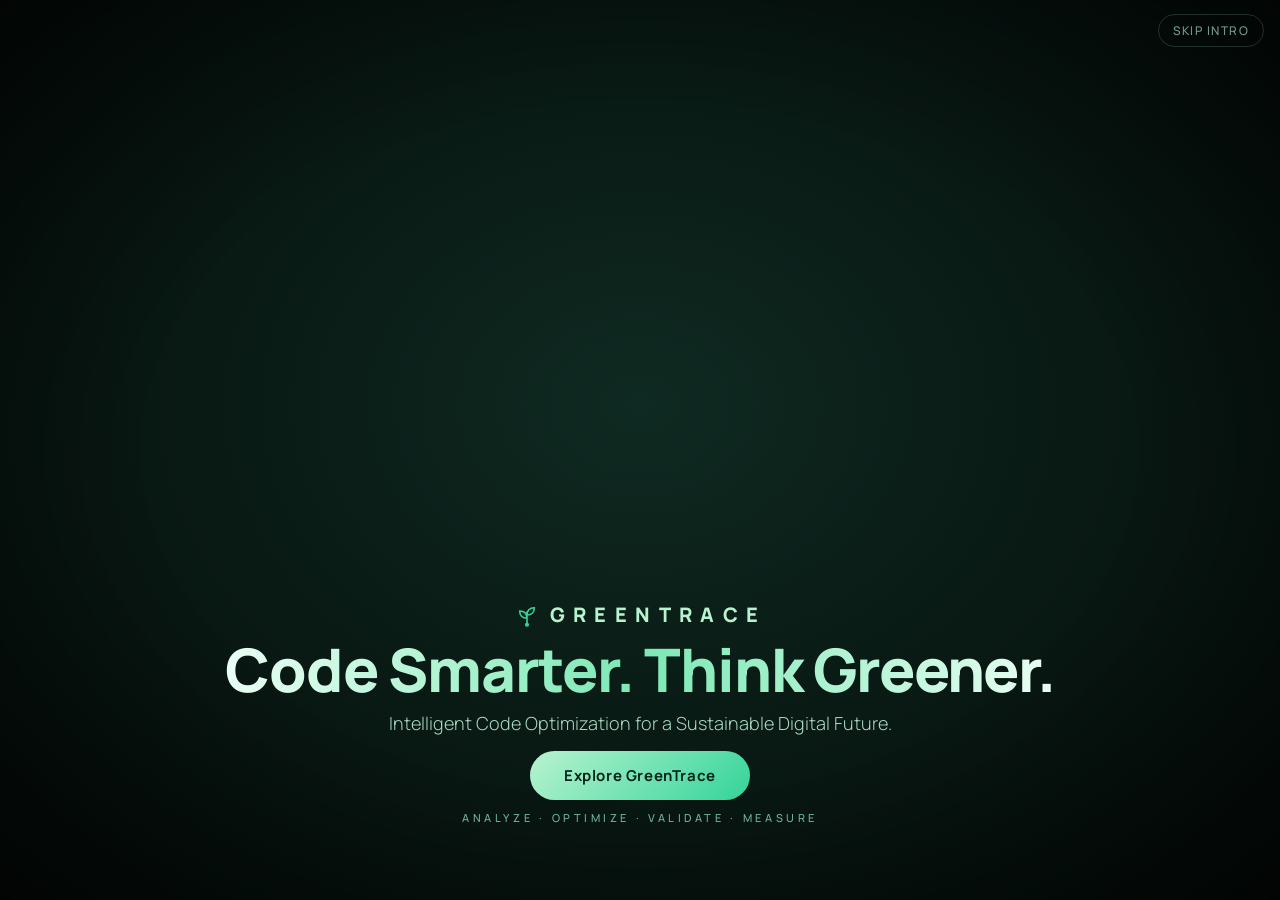
<file: static/index.html>
<!DOCTYPE html>
<!DOCTYPE html>
<html lang="en">
<head>
<meta charset="utf-8">
<meta name="viewport" content="width=device-width, initial-scale=1, viewport-fit=cover">
<title>GreenTrace</title>
<link href="https://fonts.googleapis.com/css2?family=Manrope:wght@300;500;700;800&display=swap" rel="stylesheet">
<style>
:root{--bg:#060f0c;--em:#34d399;--mint:#b8f3d0;--g:#1f8a5b;box-sizing:border-box;padding-top:env(safe-area-inset-top,0px);padding-bottom:env(safe-area-inset-bottom,0px)}
*{box-sizing:border-box;margin:0}
html,body{height:100%;background:var(--bg);overflow:hidden;font-family:Manrope,Inter,system-ui,sans-serif;color:#eafff4}
body{background:radial-gradient(ellipse at 50% 45%,#0f2a22 0%,#0a1c16 40%,#050c09 100%)}
canvas{position:fixed;inset:0;width:100%;height:100%}
.vig{position:fixed;inset:0;pointer-events:none;background:radial-gradient(ellipse at center,transparent 55%,rgba(0,0,0,.6) 100%)}
.wrap{position:fixed;left:0;right:0;bottom:0;height:40%;display:flex;flex-direction:column;align-items:center;justify-content:center;text-align:center;padding:0 20px calc(env(safe-area-inset-bottom,0px) + 14px);gap:10px}
.rv{opacity:0;transform:translateY(14px);filter:blur(6px);animation:rv .8s cubic-bezier(.2,.7,.2,1) forwards}
@keyframes rv{to{opacity:1;transform:none;filter:none}}
.logo{display:flex;align-items:center;gap:10px;font-weight:800;letter-spacing:.42em;font-size:clamp(14px,2.2vw,20px);color:var(--mint);animation-delay:3.0s}
.logo svg{width:26px;height:26px}
h1{font-weight:800;font-size:clamp(28px,5.4vw,60px);letter-spacing:-.02em;line-height:1.05;animation-delay:3.4s;background:linear-gradient(90deg,#eafff4,#7be8b4,#eafff4);-webkit-background-clip:text;background-clip:text;color:transparent}
p.sub{font-weight:300;font-size:clamp(13px,1.9vw,18px);color:#a8d9c1;max-width:560px;animation-delay:3.8s}
.btn{animation-delay:4.2s;margin-top:6px;display:inline-block;text-decoration:none;color:#042417;background:linear-gradient(135deg,#b8f3d0,#34d399);font-weight:700;padding:14px 34px;border-radius:999px;font-size:15px;letter-spacing:.04em;transition:box-shadow .3s,transform .3s}
.btn:hover,.btn:focus-visible{box-shadow:0 0 0 1px #b8f3d0,0 0 34px 6px rgba(52,211,153,.55);transform:translateY(-2px);outline:none}
.steps{animation-delay:4.6s;font-size:11px;letter-spacing:.32em;color:#6fb596;font-weight:500;display:flex;gap:6px;flex-wrap:wrap;justify-content:center}
.steps span{animation:pl 4s infinite}.steps span:nth-child(3){animation-delay:1s}.steps span:nth-child(5){animation-delay:2s}.steps span:nth-child(7){animation-delay:3s}
@keyframes pl{0%,70%,100%{color:#6fb596}85%{color:#eafff4;text-shadow:0 0 12px #34d399}}
.skip{position:fixed;top:calc(env(safe-area-inset-top,0px) + 14px);right:16px;background:none;border:1px solid rgba(184,243,208,.25);color:#a8d9c1;font:500 12px Manrope,sans-serif;letter-spacing:.12em;padding:7px 14px;border-radius:999px;cursor:pointer;opacity:.7}
.skip:hover{opacity:1}
.skipped .rv{animation-duration:.01s;animation-delay:0s}
@media (prefers-reduced-motion:reduce){.rv{animation:none;opacity:1;transform:none;filter:none}.steps span{animation:none}.skip{display:none}.btn{transition:none}}
</style>
</head>
<body>
<canvas id="c" aria-hidden="true"></canvas>
<div class="vig"></div>
<button class="skip" id="skip">SKIP INTRO</button>
<main class="wrap">
  <div class="logo rv"><svg viewBox="0 0 32 32" fill="none" stroke="#34d399" stroke-width="2" stroke-linecap="round"><path d="M16 28V12M16 20c-6 0-9-4-9-9 6 0 9 3 9 9zM16 16c0-5 3-9 9-9 0 5-3 9-9 9z"/><circle cx="16" cy="28" r="1.6" fill="#34d399"/></svg>GREENTRACE</div>
  <h1 class="rv">Code Smarter. Think Greener.</h1>
  <p class="sub rv">Intelligent Code Optimization for a Sustainable Digital Future.</p>
  <a class="btn rv" id="go" href="index.html">Explore GreenTrace</a>
  <div class="steps rv" aria-label="Analyze, Optimize, Validate, Measure"><span>ANALYZE</span><span>·</span><span>OPTIMIZE</span><span>·</span><span>VALIDATE</span><span>·</span><span>MEASURE</span></div>
</main>
<script>
// >>> Set this to your app's entry / login page <<<
const ENTRY_URL = "index.html#login";
document.getElementById("go").href = ENTRY_URL;

const reduce = matchMedia("(prefers-reduced-motion: reduce)").matches;
const cv = document.getElementById("c"), ctx = cv.getContext("2d");
let W, H, dpr, cx, by, sc, mobile;
var segsT = [], segsR = [], P = [], paths = [], ambient = [], pulses = [];
const clamp = (v, a = 0, b = 1) => Math.min(b, Math.max(a, v));
const ease = v => v * v * (3 - 2 * v);
let seed = 7; const rnd = () => (seed = (seed * 16807) % 2147483647) / 2147483647;

// glow sprite
const sp = document.createElement("canvas"); sp.width = sp.height = 64;
{ const g = sp.getContext("2d"), r = g.createRadialGradient(32, 32, 0, 32, 32, 32);
  r.addColorStop(0, "rgba(220,255,235,1)"); r.addColorStop(.25, "rgba(52,211,153,.7)"); r.addColorStop(1, "rgba(52,211,153,0)");
  g.fillStyle = r; g.fillRect(0, 0, 64, 64); }

var canopy = [];
const bl = document.createElement("canvas"); bl.width = bl.height = 64;
{ const g = bl.getContext("2d"), r = g.createRadialGradient(32, 32, 0, 32, 32, 32);
  r.addColorStop(0, "rgba(10,48,30,.55)"); r.addColorStop(1, "rgba(10,48,30,0)"); g.fillStyle = r; g.fillRect(0, 0, 64, 64); }
const LEAF = ["#1f5a36", "#2f7544", "#47925a", "#6ab06d"];   // deep -> sunlit greens
const MAXD = 5, MAXLV = (MAXD + 1) * 3;

function build() {
  seed = 11; segsT = []; segsR = []; P = []; paths = []; pulses = []; canopy = [];
  const X = u => cx + u * sc, Y = u => by + u * sc, clusters = [];
  // natural limb: 3 gently bending sub-segments, tapering, pulled slightly toward the light
  function limb(x, y, a, len, w, d, path) {
    let px = x, py = y, pa = a; const p = path.slice();
    for (let i = 0; i < 3; i++) {
      pa += (rnd() - .5) * .24 + (-Math.PI / 2 - pa) * .06;
      const nx = px + Math.cos(pa) * len / 3, ny = py + Math.sin(pa) * len / 3;
      segsT.push([px, py, nx, ny, w * (1 - .09 * i), (MAXD - d) * 3 + i]);
      px = nx; py = ny; p.push([px, py]);
    }
    if (d <= 1) clusters.push([px, py, d ? .06 : .078, d]);
    if (d === 0) { paths.push(p.map(q => [X(q[0]), Y(q[1])])); return; }
    const n = d === MAXD ? 3 : 2, cw = w * .66;
    for (let i = 0; i < n; i++) {
      const side = n === 3 ? i - 1 : (i ? 1 : -1), spread = (d >= 4 ? .5 : .62) + rnd() * .28;
      limb(px, py, pa + side * spread + (rnd() - .5) * .2, len * (.7 + rnd() * .1), cw, d - 1, p);
    }
  }
  for (let k = -3; k <= 3; k++) if (k) segsT.push([0, 0, k * .032, .022 + Math.abs(k) * .006, .02 - Math.abs(k) * .004, 0]); // root flare
  limb(0, 0, -Math.PI / 2, .26, .046, MAXD, [[0, 0]]);
  // circuit-board roots (unchanged concept)
  for (let i = 0; i < 16; i++) {
    const dir = i % 2 ? 1 : -1; let x = (rnd() - .5) * .05, y = 0; const pts = [[x, y]], n = 4 + (rnd() * 3 | 0);
    for (let s = 0; s < n; s++) {
      const m = s % 3, k = .04 + rnd() * .06;
      if (m === 0) y += k; else if (m === 1) { x += dir * k; y += k; } else x += dir * k * 1.4;
      if (y > .3) break; pts.push([x, y]); segsR.push([pts[pts.length - 2][0], pts[pts.length - 2][1], x, y, 0]);
    }
    paths.push(pts.map(q => [X(q[0]), Y(q[1])]).reverse());
  }
  // targets: a few faint code-dots along the wood + leaves clustered at limb ends
  const bud = mobile ? 200 : 340; let L = 0; segsT.concat(segsR).forEach(s => L += Math.hypot(s[2] - s[0], s[3] - s[1]));
  const step = L / bud, rows = Math.floor(H / 16), G = "01{}();=<>/+";
  const mk = (tx, ty, leaf, d) => { const y = (1 + (rnd() * (rows - 2) | 0)) * 16, x = rnd() * W;
    P.push({ x, y, sx: x, sy: y, tx, ty, leaf, v: 40 + rnd() * 110, d, ch: G.charAt(rnd() * 12 | 0), ph: rnd() * 6.28, ex: false, m: 0, ang: rnd() * 3.14, size: sc * (.017 + rnd() * .013), ci: 0 }); };
  segsT.concat(segsR).forEach(s => { const l = Math.hypot(s[2] - s[0], s[3] - s[1]), n = Math.max(1, Math.round(l / step));
    for (let i = 0; i < n; i++) { const f = i / n; mk(X(s[0] + (s[2] - s[0]) * f), Y(s[1] + (s[3] - s[1]) * f), 0, rnd() * .5); } });
  const lv0 = P.length;
  clusters.forEach(c => { canopy.push([X(c[0]), Y(c[1]), c[2] * sc]); const n = c[3] ? (mobile ? 3 : 4) : (mobile ? 6 : 9);
    for (let i = 0; i < n; i++) { const a = rnd() * 6.283, r = Math.sqrt(rnd()) * c[2]; mk(X(c[0] + Math.cos(a) * r * 1.25), Y(c[1] + Math.sin(a) * r * .85), 1, .45 + rnd() * .55); } });
  let top = 1e9, bot = -1e9; for (let i = lv0; i < P.length; i++) { top = Math.min(top, P[i].ty); bot = Math.max(bot, P[i].ty); }
  for (let i = lv0; i < P.length; i++) { const q = P[i], lit = 1 - (q.ty - top) / Math.max(1, bot - top); q.ci = Math.max(0, Math.min(3, Math.floor(lit * 3.2 + (rnd() - .5) * 1.3))); }
  for (let i = 0; i < (mobile ? 80 : 160); i++) { const y = (1 + (rnd() * (rows - 2) | 0)) * 16, x = rnd() * W;
    P.push({ x, y, sx: x, sy: y, tx: x, ty: y, leaf: 0, v: 40 + rnd() * 110, d: 0, ch: G.charAt(rnd() * 12 | 0), ph: 0, ex: true, m: 0 }); }
  ambient = Array.from({ length: mobile ? 35 : 70 }, () => ({ x: rnd() * W, y: rnd() * H, r: 1 + rnd() * 2.5, v: 4 + rnd() * 12, a: .2 + rnd() * .5, ph: rnd() * 6 }));
  for (let i = 0; i < 6; i++) pulses.push({ p: paths[(rnd() * paths.length) | 0], s: -rnd() * 300, v: 110 + rnd() * 80 });
}
function resize() {
  dpr = Math.min(devicePixelRatio || 1, 2); W = innerWidth; H = innerHeight; mobile = W < 700;
  cv.width = W * dpr; cv.height = H * dpr; ctx.setTransform(dpr, 0, 0, dpr, 0, 0);
  cx = W / 2; by = H * (mobile ? .46 : .5); sc = Math.min(H * (mobile ? .3 : .36), W * .5); build();
}
addEventListener("resize", resize); resize();

function plen(p) { let l = 0; for (let i = 1; i < p.length; i++) l += Math.hypot(p[i][0] - p[i - 1][0], p[i][1] - p[i - 1][1]); return l; }
function at(p, s) { for (let i = 1; i < p.length; i++) { const l = Math.hypot(p[i][0] - p[i - 1][0], p[i][1] - p[i - 1][1]); if (s <= l) { const f = s / l; return [p[i - 1][0] + (p[i][0] - p[i - 1][0]) * f, p[i - 1][1] + (p[i][1] - p[i - 1][1]) * f]; } s -= l; } return p[p.length - 1]; }
function glow(x, y, r, a) { ctx.globalAlpha = a; ctx.drawImage(sp, x - r, y - r, r * 2, r * 2); }

let t0 = performance.now(), last = t0, skipT = 0;
document.getElementById("skip").onclick = () => { skipT = 6; document.body.classList.add("skipped"); };

function frame(now) {
  const dt = Math.min(.05, (now - last) / 1000); last = now;
  const t = reduce ? 30 : (now - t0) / 1000 + skipT;
  ctx.globalCompositeOperation = "source-over"; ctx.globalAlpha = 1; ctx.clearRect(0, 0, W, H);
  ctx.globalCompositeOperation = "lighter";
  const raw = clamp((t - 1.7) / 1.9), rev = ease(raw), lf = ease(clamp((t - 2) / 1.6));
  const gr = ctx.createRadialGradient(cx, by + sc * .1, 0, cx, by + sc * .1, sc * .9);
  gr.addColorStop(0, `rgba(52,211,153,${.16 * ease(clamp((t - 1.5) / 2))})`); gr.addColorStop(1, "rgba(52,211,153,0)");
  ctx.globalAlpha = 1; ctx.fillStyle = gr; ctx.fillRect(0, 0, W, H);
  ambient.forEach(a => { if (!reduce) { a.y -= a.v * dt; a.x += Math.sin(t + a.ph) * 6 * dt; if (a.y < -10) a.y = H + 10; } glow(a.x, a.y, a.r * 3, a.a * clamp(t / 1) * .5); });
  // circuit roots (thin lines, as before)
  ctx.beginPath(); const X = u => cx + u * sc, Y = u => by + u * sc;
  segsR.forEach(s => { ctx.moveTo(X(s[0]), Y(s[1])); ctx.lineTo(X(s[2]), Y(s[3])); });
  ctx.lineCap = "round"; ctx.globalAlpha = rev * .3; ctx.strokeStyle = "rgba(52,211,153,.9)"; ctx.lineWidth = mobile ? 3 : 5; ctx.stroke();
  ctx.globalAlpha = rev * .85; ctx.strokeStyle = "rgba(120,240,180,.95)"; ctx.lineWidth = 1; ctx.stroke();
  // code glyphs converge (leaf glyphs become leaves, wood glyphs become dots that fade)
  ctx.font = "11px 'Courier New',monospace"; ctx.textAlign = "center";
  const si = clamp((t - .3) / 1);
  for (const q of P) {
    const m = q.ex ? 0 : ease(clamp((t - 1 - q.d * 1.2) / 1.4)); q.m = m;
    if (m <= 0) { if (!reduce) { q.x += q.v * dt; if (q.x > W + 20) q.x = -20; } q.sx = q.x; q.sy = q.y; }
    let x = q.x, y = q.y;
    if (m > 0) { x = q.sx + (q.tx - q.sx) * m; y = q.sy + (q.ty - q.sy) * m + Math.sin(t * 3 + q.ph) * (1 - m) * 10; }
    q.px = x; q.py = y;
    if (q.ex) { const f = 1 - ease(clamp((t - 2) / 2)); if (f <= 0) continue; ctx.globalAlpha = .45 * si * f; ctx.fillStyle = "#34d399"; ctx.fillText(q.ch, x, y); continue; }
    if (m < .6) { ctx.globalAlpha = (.18 + .5 * si) * (1 - m * 1.4); ctx.fillStyle = "#3be6a0"; ctx.fillText(q.ch, x, y); }
    else if (!q.leaf) { const a = .5 * (1 - rev); if (a > .02) { ctx.globalAlpha = a; ctx.fillStyle = "#7be8b4"; ctx.fillRect(x - 1, y - 1, 2, 2); } }
  }
  // solid, natural-looking tree (normal blending): tapered bark limbs that grow outward level by level
  ctx.globalCompositeOperation = "source-over"; ctx.lineCap = "round";
  if (rev > 0) for (const s of segsT) {
    const p = clamp(raw * (MAXLV + 3) - s[5]); if (p <= 0) continue;
    const x1 = X(s[0]), y1 = Y(s[1]), x2 = x1 + (X(s[2]) - x1) * p, y2 = y1 + (Y(s[3]) - y1) * p, w = Math.max(1.1, s[4] * sc);
    ctx.globalAlpha = 1; ctx.strokeStyle = "#2d3524"; ctx.lineWidth = w; ctx.beginPath(); ctx.moveTo(x1, y1); ctx.lineTo(x2, y2); ctx.stroke();
    if (w > 3) { ctx.globalAlpha = .55; ctx.strokeStyle = "#5f7a52"; ctx.lineWidth = w * .28; ctx.beginPath(); ctx.moveTo(x1 + w * .18, y1); ctx.lineTo(x2 + w * .18, y2); ctx.stroke(); }
  }
  // canopy depth (soft shadow mass) then individual leaves
  if (lf > 0) for (const c of canopy) { ctx.globalAlpha = .5 * lf; ctx.drawImage(bl, c[0] - c[2] * 1.9, c[1] - c[2] * 1.9, c[2] * 3.8, c[2] * 3.8); }
  for (const q of P) {
    if (!q.leaf || q.m < .55) continue;
    ctx.globalAlpha = .95 * clamp((q.m - .55) / .4); ctx.fillStyle = LEAF[q.ci];
    ctx.beginPath(); ctx.ellipse(q.px, q.py, q.size, q.size * .55, q.ang, 0, 6.283); ctx.fill();
  }
  // gentle energy pulses along limbs/roots
  ctx.globalCompositeOperation = "lighter";
  if (t > 3.6 && !reduce) pulses.forEach(p => {
    const L = plen(p.p); p.s += p.v * dt;
    if (p.s > L + 40) { p.p = paths[(Math.random() * paths.length) | 0]; p.s = -Math.random() * 150; }
    if (p.s > 0) { const q = at(p.p, Math.min(p.s, L)); glow(q[0], q[1], 11, .8); glow(q[0], q[1], 4, 1); }
  });
  ctx.globalAlpha = 1;
  requestAnimationFrame(frame);
}
if (reduce) { frame(performance.now() + 100); } else requestAnimationFrame(frame);
if (reduce) { addEventListener("resize", () => frame(performance.now())); }

<head>
    <meta charset="UTF-8">
    <meta name="viewport" content="width=device-width, initial-scale=1.0">

    <title>GreenTrace - Energy-Aware Code Optimization</title>

    <link rel="stylesheet" href="style.css">
</head>

<!-- =====================================================
     SPLASH SCREEN
===================================================== -->

<div id="splashScreen" class="splash-screen">

    <div class="splash-overlay"></div>

    <div class="splash-content">

        <div class="splash-loader"></div>

        <p class="splash-loading">
            Loading GreenTrace...
        </p>

    </div>

</div>


<!-- =====================================================
     MAIN APPLICATION
===================================================== -->

<div id="mainApp" class="main-app">


    <!-- =================================================
         SIDEBAR
    ================================================== -->

    <aside class="sidebar">

        <div class="brand">

            <div class="brand-icon">
                🌱
            </div>

            <div>
                <h2>GreenTrace</h2>
                <span>Energy-Aware Code</span>
            </div>

        </div>


        <nav class="sidebar-nav">

            <button class="nav-item active"
                    onclick="showPage('dashboard', this)">

                <span>📊</span>
                <span>Dashboard</span>

            </button>


            <button class="nav-item"
                    onclick="showPage('analyze', this)">

                <span>⚡</span>
                <span>Analyze Code</span>

            </button>


            <button class="nav-item"
                    onclick="showPage('results', this)">

                <span>📈</span>
                <span>Results</span>

            </button>


            <button class="nav-item"
                    onclick="showPage('optimization', this)">

                <span>🚀</span>
                <span>Optimization</span>

            </button>


            <button class="nav-item"
                    onclick="showPage('validation', this)">

                <span>✓</span>
                <span>Validation</span>

            </button>


            <button class="nav-item"
                    onclick="showPage('comparison', this)">

                <span>⚖</span>
                <span>Comparison</span>

            </button>


            <button class="nav-item"
                    onclick="showPage('history', this)">

                <span>🕘</span>
                <span>History</span>

            </button>


            <button class="nav-item"
                    onclick="showPage('reports', this)">

                <span>📄</span>
                <span>Reports</span>

            </button>


            <button class="nav-item"
                    onclick="showPage('settings', this)">

                <span>⚙</span>
                <span>Settings</span>

            </button>

        </nav>


        <div class="sidebar-bottom">

            <div class="local-mode">
                <span class="status-dot"></span>
                Local Mode
            </div>

            <div class="version">
                GreenTrace v1.0
            </div>

        </div>

    </aside>



    <!-- =================================================
         MAIN CONTENT
    ================================================== -->

    <main class="main-content">


        <!-- TOP BAR -->

        <header class="topbar">

            <div>

                <h1 id="pageTitle">
                    Dashboard
                </h1>

                <p id="pageSubtitle">
                    Monitor your software's energy impact.
                </p>

            </div>


            <div class="topbar-actions">

                <button class="theme-button"
                        onclick="toggleTheme()"
                        id="themeButton">

                    🌙 Dark

                </button>


                <div class="user-badge">
                    👩‍💻 Developer
                </div>

            </div>

        </header>



        <!-- =================================================
             DASHBOARD
        ================================================== -->

        <section id="dashboard" class="page active-page">

            <div class="hero-card">

                <div>

                    <span class="hero-tag">
                        ⚡ ENERGY-AWARE SOFTWARE ANALYSIS
                    </span>

                    <h2>
                        Code Greener.<br>
                        Measure the Impact.
                    </h2>

                    <p>
                        GreenTrace analyzes source code, detects inefficient
                        patterns, suggests optimized alternatives, validates
                        them and compares their estimated energy and carbon impact.
                    </p>

                    <button class="primary-button"
                            onclick="showPageByName('analyze')">

                        Start Analysis →

                    </button>

                </div>


                <div class="hero-symbol">
                    🌱
                </div>

            </div>



            <!-- METRICS -->

            <div class="section-heading">

                <div>
                    <h2>Overview</h2>
                    <p>Your latest software sustainability metrics.</p>
                </div>

            </div>


            <div class="metric-grid">

                <div class="metric-card">
                    <div class="metric-icon">📊</div>
                    <span>Analyses</span>
                    <strong id="statAnalyses">0</strong>
                    <small id="statAnalysesNote">No analyses yet</small>
                </div>

                <div class="metric-card">
                    <div class="metric-icon">🚀</div>
                    <span>Optimizations</span>
                    <strong id="statOptimizations">0</strong>
                    <small id="statOptNote">No optimizations yet</small>
                </div>

                <div class="metric-card">
                    <div class="metric-icon">⚡</div>
                    <span>Energy Saved</span>
                    <strong id="statEnergy">0 Wh</strong>
                    <small>Estimated</small>
                </div>

                <div class="metric-card">
                    <div class="metric-icon">🌿</div>
                    <span>CO₂ Reduction</span>
                    <strong id="statCarbon">0 g</strong>
                    <small>Estimated</small>
                </div>

            </div>



            <!-- FEATURE CARDS -->

            <div class="section-heading">

                <div>
                    <h2>GreenTrace Capabilities</h2>
                    <p>From code analysis to measurable impact.</p>
                </div>

            </div>


            <div class="feature-grid">

                <div class="feature-card"
                     onclick="showPageByName('analyze')">

                    <div class="feature-icon">🔍</div>

                    <h3>Static Code Analysis</h3>

                    <p>
                        Detect inefficient code structures before execution.
                    </p>

                </div>


                <div class="feature-card">

                    <div class="feature-icon">🚀</div>

                    <h3>Code Optimization</h3>

                    <p>
                        Generate cleaner and more efficient code alternatives.
                    </p>

                </div>


                <div class="feature-card">

                    <div class="feature-icon">⚡</div>

                    <h3>Energy & Carbon</h3>

                    <p>
                        Estimate energy usage and associated carbon impact.
                    </p>

                </div>


                <div class="feature-card">

                    <div class="feature-icon">✓</div>

                    <h3>Functional Validation</h3>

                    <p>
                        Check whether optimized code maintains expected output.
                    </p>

                </div>


                <div class="feature-card">

                    <div class="feature-icon">⚖</div>

                    <h3>Impact Comparison</h3>

                    <p>
                        Compare original and optimized implementations.
                    </p>

                </div>


                <div class="feature-card">

                    <div class="feature-icon">📈</div>

                    <h3>Scale Impact</h3>

                    <p>
                        Project potential impact across repeated executions.
                    </p>

                </div>

            </div>

        </section>



        <!-- =================================================
             ANALYZE CODE
        ================================================== -->

        <section id="analyze" class="page">

            <div class="page-header">

                <div>

                    <h2>Analyze Source Code</h2>

                    <p>
                        Enter your code and select the analysis modules.
                    </p>

                </div>

            </div>


            <div class="analysis-layout">

                <div class="editor-card">

                    <div class="editor-header">

                        <div>

                            <span>Source Code</span>

                            <select id="languageSelect"
                                    onchange="changeLanguage()">

                                <option value="python">
                                    Python
                                </option>

                                <option value="cpp">
                                    C++
                                </option>

                                <option value="javascript">
                                    JavaScript
                                </option>

                            </select>

                        </div>


                        <div class="editor-actions">

                            <button onclick="loadExampleCode()">
                                Example
                            </button>

                            <button onclick="clearEditor()">
                                Clear
                            </button>

                        </div>

                    </div>


                    <textarea id="codeInput"
                              spellcheck="false"
                              placeholder="Paste your source code here..."></textarea>


                    <div class="test-box">
                        <label for="testInput">
                            Test cases
                            <small>(optional, one Python expression per line, e.g. find_pairs([1, 2, 3], 4))</small>
                        </label>
                        <textarea id="testInput"
                                  spellcheck="false"
                                  placeholder="find_pairs([1, 2, 3, 4], 5)"></textarea>
                    </div>


                    <div class="editor-footer">

                        <span id="codeInfo">
                            Python • 0 lines
                        </span>

                        <button onclick="uploadCode()">
                            📁 Upload
                        </button>

                        <input type="file"
                               id="codeFile"
                               hidden
                               accept=".py,.cpp,.js,.txt"
                               onchange="handleFileUpload(event)">

                    </div>

                </div>



                <!-- ANALYSIS OPTIONS -->

                <div class="options-card">

                    <h3>Analysis Modules</h3>

                    <label class="check-row">

                        <input type="checkbox"
                               checked
                               id="staticCheck">

                        <span>
                            <strong>Static Code Analysis</strong>
                            <small>Detect inefficient patterns</small>
                        </span>

                    </label>


                    <label class="check-row">

                        <input type="checkbox"
                               checked
                               id="complexityCheck">

                        <span>
                            <strong>Complexity Analysis</strong>
                            <small>Estimate algorithmic complexity</small>
                        </span>

                    </label>


                    <label class="check-row">

                        <input type="checkbox"
                               checked
                               id="optimizationCheck">

                        <span>
                            <strong>Optimization Detection</strong>
                            <small>Find optimization opportunities</small>
                        </span>

                    </label>


                    <label class="check-row">

                        <input type="checkbox"
                               checked
                               id="benchmarkCheck">

                        <span>
                            <strong>Runtime Benchmark</strong>
                            <small>Compare execution performance</small>
                        </span>

                    </label>


                    <label class="check-row">

                        <input type="checkbox"
                               checked
                               id="energyCheck">

                        <span>
                            <strong>Energy Measurement</strong>
                            <small>Estimate energy consumption</small>
                        </span>

                    </label>


                    <label class="check-row">

                        <input type="checkbox"
                               checked
                               id="carbonCheck">

                        <span>
                            <strong>Carbon Estimation</strong>
                            <small>Estimate associated CO₂ impact</small>
                        </span>

                    </label>


                    <button class="analyze-button"
                            onclick="runAnalysis()">

                        ⚡ Analyze Code

                    </button>

                </div>

            </div>

        </section>



        <!-- =================================================
             RESULTS
        ================================================== -->

        <section id="results" class="page">

            <div class="page-header">

                <div>

                    <h2>Analysis Results</h2>

                    <p>
                        Detected patterns and performance indicators.
                    </p>

                </div>

                <span class="success-badge">
                    Analysis Complete
                </span>

            </div>


            <div class="result-metrics">

                <div class="result-card">
                    <span>Runtime</span>
                    <strong id="runtimeResult">—</strong>
                </div>

                <div class="result-card">
                    <span>CPU Time</span>
                    <strong id="cpuResult">—</strong>
                </div>

                <div class="result-card">
                    <span>Energy</span>
                    <strong id="energyResult">—</strong>
                </div>

                <div class="result-card">
                    <span>CO₂ Estimate</span>
                    <strong id="carbonResult">—</strong>
                </div>

            </div>


            <div class="result-grid">

                <div class="issue-card">

                    <div class="card-title">
                        <h3>Detected Inefficiencies</h3>
                        <span class="severity none" id="severityTag">—</span>
                    </div>

                    <div id="issueList">
                        <p class="empty-note">Run an analysis to see detected patterns.</p>
                    </div>

                </div>


                <div class="score-card">

                    <span>GreenTrace Score</span>

                    <div class="score-circle">
                        <strong id="scoreValue">—</strong>
                        <small>/100</small>
                    </div>

                    <p id="scoreNote">
                        Based on code structure, complexity and estimated
                        performance indicators.
                    </p>

                </div>

            </div>


            <div class="button-row">

                <button class="primary-button"
                        onclick="showPageByName('optimization')">

                    View Optimization →

                </button>

            </div>

        </section>



        <!-- =================================================
             OPTIMIZATION
        ================================================== -->

        <section id="optimization" class="page">

            <div class="page-header">

                <div>

                    <h2>Optimization Suggestion</h2>

                    <p>
                        Original and optimized code are shown together for comparison.
                    </p>

                </div>

                <span class="validated-badge" id="optBadge">Waiting for analysis</span>

            </div>


            <!-- CODE INFO -->

            <div class="code-info-bar">

                <div>
                    <span>Language</span>
                    <strong id="optimizationLanguage">Python</strong>
                </div>

                <div>
                    <span>Lines</span>
                    <strong id="originalLineCount">0</strong>
                </div>

                <div>
                    <span>Optimization</span>
                    <strong id="optName">—</strong>
                </div>

                <div>
                    <span>Confidence</span>
                    <strong class="green-text" id="optConfidence">—</strong>
                </div>

            </div>



            <!-- SIDE BY SIDE CODE -->

            <div class="code-comparison">

                <!-- ORIGINAL -->

                <div class="code-panel">

                    <div class="code-panel-header">

                        <div>

                            <span class="code-dot original-dot"></span>

                            <strong>Original Code</strong>

                        </div>

                        <span class="code-label">
                            Before
                        </span>

                    </div>


                    <div class="code-wrapper">

                        <div class="line-numbers"
                             id="originalNumbers"></div>

                        <pre id="originalCode"
                             class="code-display"></pre>

                    </div>

                </div>



                <!-- OPTIMIZED -->

                <div class="code-panel optimized-panel">

                    <div class="code-panel-header">

                        <div>

                            <span class="code-dot optimized-dot"></span>

                            <strong>Optimized Code</strong>

                        </div>

                        <span class="code-label optimized-label">
                            After
                        </span>

                    </div>


                    <div class="code-wrapper">

                        <div class="line-numbers"
                             id="optimizedNumbers"></div>

                        <pre id="optimizedCode"
                             class="code-display"></pre>

                    </div>

                </div>

            </div>



            <!-- EXPLANATION -->

            <div class="optimization-explanation">

                <div>
                    <span class="small-label">OPTIMIZATION EXPLANATION</span>
                    <h3 id="optTitle">No analysis yet</h3>
                    <p id="optText">
                        Run an analysis to see the suggested optimization and why it helps.
                    </p>
                </div>

                <div class="confidence-box">
                    <span>Optimization Confidence</span>
                    <div class="confidence-items">
                        <span id="chkSyntax">– Syntax</span>
                        <span id="chkPattern">– Pattern Match</span>
                        <span id="chkTests">– Test Output</span>
                        <span id="chkEquiv">– Functional Equivalence</span>
                    </div>
                </div>

            </div>


            <div class="button-row">

                <button class="secondary-button"
                        onclick="showPageByName('validation')">

                    Validate Optimization

                </button>


                <button class="primary-button"
                        onclick="showPageByName('comparison')">

                    Compare Impact →

                </button>

            </div>

        </section>



        <!-- =================================================
             VALIDATION
        ================================================== -->

        <section id="validation" class="page">

            <div class="page-header">

                <div>

                    <h2>Functional Validation</h2>

                    <p>
                        Check whether the optimized code produces the expected output.
                    </p>

                </div>

                <span class="success-badge" id="valBadge">Waiting for analysis</span>

            </div>


            <div class="validation-flow">

                <div class="validation-step">
                    <div class="step-number">1</div>
                    <h3>Original Code</h3>
                    <p>Source program</p>
                </div>

                <div class="flow-arrow">→</div>

                <div class="validation-step">
                    <div class="step-number">2</div>
                    <h3>Test Cases</h3>
                    <p id="valTestsText">Not run yet</p>
                </div>

                <div class="flow-arrow">→</div>

                <div class="validation-step">
                    <div class="step-number">3</div>
                    <h3>Optimized Code</h3>
                    <p>Optimized program</p>
                </div>

                <div class="flow-arrow">→</div>

                <div class="validation-step" id="valMatchStep">
                    <div class="step-number" id="valMatchIcon">?</div>
                    <h3>Output Match</h3>
                    <p id="valMatchText">Waiting for analysis</p>
                </div>

            </div>


            <div class="validation-summary">

                <div>
                    <span>Tests Executed</span>
                    <strong id="valTotal">—</strong>
                </div>

                <div>
                    <span>Passed</span>
                    <strong class="green-text" id="valPassed">—</strong>
                </div>

                <div>
                    <span>Failed</span>
                    <strong id="valFailed">—</strong>
                </div>

                <div>
                    <span>Status</span>
                    <strong id="valStatus">—</strong>
                </div>

            </div>


            <div class="table-card validation-table">
                <table>
                    <thead>
                        <tr>
                            <th>Test</th>
                            <th>Original output</th>
                            <th>Optimized output</th>
                            <th>Result</th>
                        </tr>
                    </thead>
                    <tbody id="valRows">
                        <tr><td colspan="4">Run an analysis to see test results.</td></tr>
                    </tbody>
                </table>
            </div>

        </section>



        <!-- =================================================
             COMPARISON
        ================================================== -->

        <section id="comparison" class="page">

            <div class="page-header">

                <div>

                    <h2>Performance & Impact Comparison</h2>

                    <p>
                        Original versus optimized implementation.
                    </p>

                </div>

            </div>


            <div class="comparison-grid">

                <div class="comparison-card">

                    <span>Runtime</span>

                    <div class="comparison-values">
                        <strong id="cmpRuntimeOld">—</strong>
                        <span>→</span>
                        <strong class="green-text" id="cmpRuntimeNew">—</strong>
                    </div>

                    <small id="cmpRuntimeNote">—</small>

                </div>


                <div class="comparison-card">

                    <span>CPU Time</span>

                    <div class="comparison-values">
                        <strong id="cmpCpuOld">—</strong>
                        <span>→</span>
                        <strong class="green-text" id="cmpCpuNew">—</strong>
                    </div>

                    <small id="cmpCpuNote">—</small>

                </div>


                <div class="comparison-card">

                    <span>Energy</span>

                    <div class="comparison-values">
                        <strong id="cmpEnergyOld">—</strong>
                        <span>→</span>
                        <strong class="green-text" id="cmpEnergyNew">—</strong>
                    </div>

                    <small id="cmpEnergyNote">—</small>

                </div>


                <div class="comparison-card">

                    <span>CO₂ Estimate</span>

                    <div class="comparison-values">
                        <strong id="cmpCarbonOld">—</strong>
                        <span>→</span>
                        <strong class="green-text" id="cmpCarbonNew">—</strong>
                    </div>

                    <small id="cmpCarbonNote">—</small>

                </div>


                </div>



            <!-- SCALE IMPACT -->

            <div class="scale-card">

                <div>

                    <span class="small-label">
                        SCALE IMPACT SIMULATOR
                    </span>

                    <h3>
                        What happens at larger execution volumes?
                    </h3>

                    <p>
                        Illustrative projection based on the measured
                        per-execution difference.
                    </p>

                </div>


                <div class="scale-options">

                    <button onclick="updateScale(1000)">1,000</button>
                    <button onclick="updateScale(100000)">100,000</button>
                    <button onclick="updateScale(1000000)">1,000,000</button>
                    <button onclick="updateScale(1000000000)">1 Billion</button>

                </div>


                <div class="scale-result">

                    <span>
                        Projected energy difference
                    </span>

                    <strong id="scaleEnergy">—</strong>

                    <span>
                        Projected CO₂ difference
                    </span>

                    <strong id="scaleCarbon">—</strong>

                </div>

            </div>

        </section>



        <!-- =================================================
             HISTORY
        ================================================== -->

        <section id="history" class="page">

            <div class="page-header">

                <div>

                    <h2>Analysis History</h2>

                    <p>
                        Previously analyzed source code.
                    </p>

                </div>

            </div>


            <div class="table-card">

                <table>

                    <thead>

                        <tr>

                            <th>Date</th>
                            <th>Language</th>
                            <th>Analysis</th>
                            <th>Status</th>
                            <th>Action</th>

                        </tr>

                    </thead>


                    <tbody id="historyBody">
                        <tr><td colspan="5">No analyses yet. Run one from "Analyze Code".</td></tr>
                    </tbody>

                </table>

            </div>

        </section>



        <!-- =================================================
             REPORTS
        ================================================== -->

        <section id="reports" class="page">

            <div class="page-header">

                <div>

                    <h2>Reports</h2>

                    <p>
                        Generate a summary of your GreenTrace analysis.
                    </p>

                </div>

            </div>


            <div class="report-card">

                <div class="report-icon">
                    📄
                </div>

                <div>

                    <h3>
                        GreenTrace Analysis Report
                    </h3>

                    <p>
                        Includes source analysis, detected issues,
                        optimized code, validation results, performance,
                        energy and estimated carbon impact.
                    </p>

                </div>


                <button class="primary-button"
                        onclick="generateReport()">

                    Generate Report

                </button>

            </div>

        </section>



        <!-- =================================================
             SETTINGS
        ================================================== -->

        <section id="settings" class="page">

            <div class="page-header">

                <div>

                    <h2>Settings</h2>

                    <p>
                        Customize your GreenTrace experience.
                    </p>

                </div>

            </div>


            <div class="settings-card">

                <div class="setting-row">

                    <div>

                        <h3>Appearance</h3>

                        <p>
                            Choose how GreenTrace looks.
                        </p>

                    </div>


                    <div class="theme-selector">

                        <button id="darkModeButton"
                                onclick="setTheme('dark')">

                            🌙 Dark

                        </button>


                        <button id="lightModeButton"
                                onclick="setTheme('light')">

                            ☀ Light

                        </button>

                    </div>

                </div>


                <div class="setting-row">

                    <div>
                        <h3>Hardware Profile</h3>
                        <p>Assumed power draw of one busy CPU core, used for the energy estimate.</p>
                    </div>

                    <select id="hardwareSelect" onchange="savePreferences()">
                        <option value="laptop">Standard laptop</option>
                        <option value="server">Server core</option>
                        <option value="mobile">Mobile device</option>
                    </select>

                </div>


                <div class="setting-row">

                    <div>
                        <h3>Grid Region</h3>
                        <p>Carbon intensity of the electricity used for the CO₂ estimate.</p>
                    </div>

                    <select id="regionSelect" onchange="savePreferences()">
                        <option value="india">India</option>
                        <option value="us">United States</option>
                        <option value="eu">European Union</option>
                        <option value="world">Global average</option>
                    </select>

                </div>


                <div class="setting-row">

                    <div>

                        <h3>Local Mode</h3>

                        <p>
                            Keep analysis data on the local system.
                        </p>

                    </div>

                    <span class="enabled-badge">
                        Enabled
                    </span>

                </div>


                <div class="setting-row">

                    <div>

                        <h3>Carbon Estimation</h3>

                        <p>
                            Carbon values are estimates based on energy
                            consumption and carbon intensity.
                        </p>

                    </div>

                    <span class="enabled-badge">
                        Enabled
                    </span>

                </div>

            </div>

        </section>


    </main>

</div>



<!-- =====================================================
     JAVASCRIPT
===================================================== -->

<script src="script.js"></script>

</body>
</html>
</file>
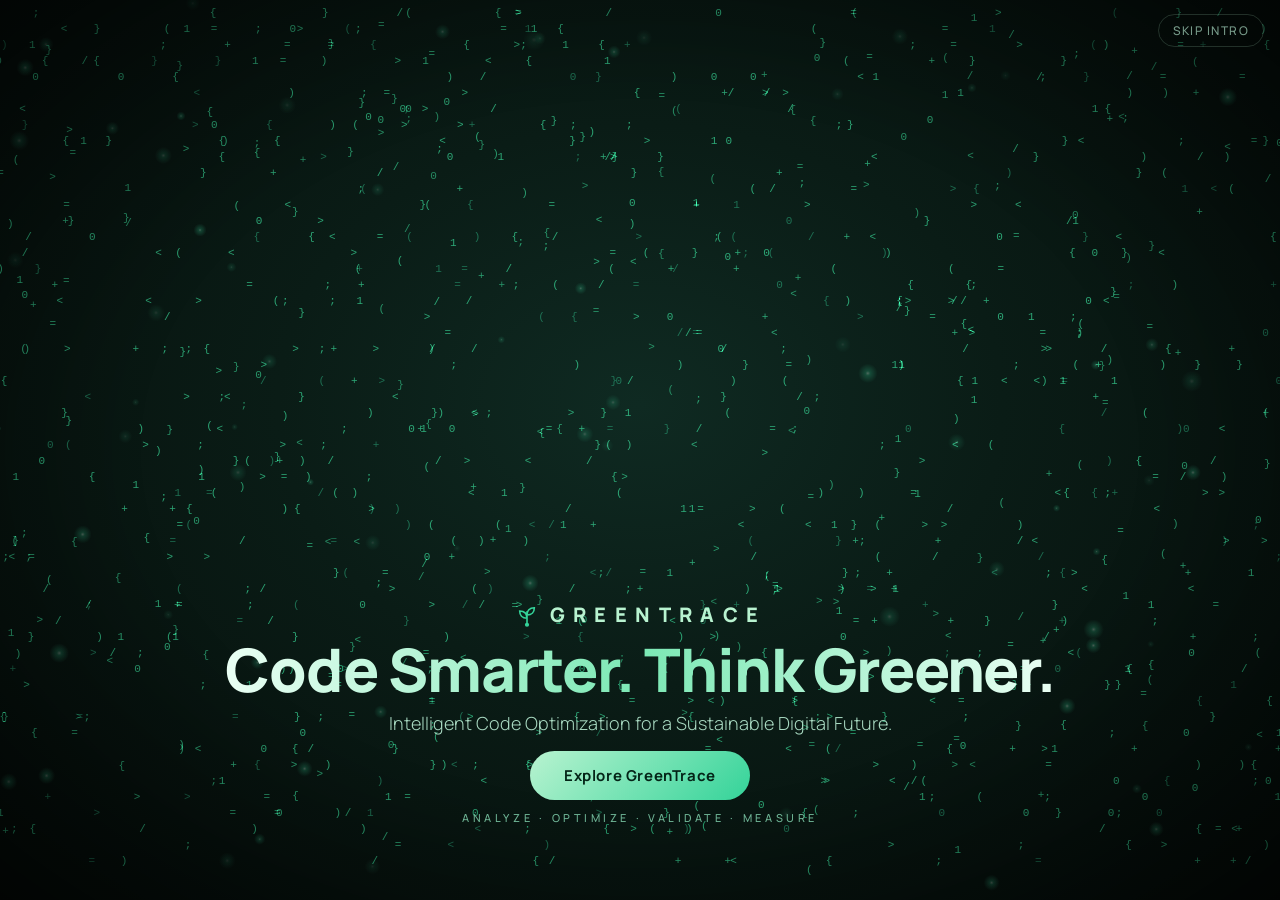
<file: splash-tree-v3.html>
<!DOCTYPE html>
<html lang="en">
<head>
<meta charset="utf-8">
<meta name="viewport" content="width=device-width, initial-scale=1, viewport-fit=cover">
<title>GreenTrace</title>
<link href="https://fonts.googleapis.com/css2?family=Manrope:wght@300;500;700;800&display=swap" rel="stylesheet">
<style>
:root{--bg:#060f0c;--em:#34d399;--mint:#b8f3d0;--g:#1f8a5b;box-sizing:border-box;padding-top:env(safe-area-inset-top,0px);padding-bottom:env(safe-area-inset-bottom,0px)}
*{box-sizing:border-box;margin:0}
html,body{height:100%;background:var(--bg);overflow:hidden;font-family:Manrope,Inter,system-ui,sans-serif;color:#eafff4}
body{background:radial-gradient(ellipse at 50% 45%,#0f2a22 0%,#0a1c16 40%,#050c09 100%)}
canvas{position:fixed;inset:0;width:100%;height:100%}
.vig{position:fixed;inset:0;pointer-events:none;background:radial-gradient(ellipse at center,transparent 55%,rgba(0,0,0,.6) 100%)}
.wrap{position:fixed;left:0;right:0;bottom:0;height:40%;display:flex;flex-direction:column;align-items:center;justify-content:center;text-align:center;padding:0 20px calc(env(safe-area-inset-bottom,0px) + 14px);gap:10px}
.rv{opacity:0;transform:translateY(14px);filter:blur(6px);animation:rv .8s cubic-bezier(.2,.7,.2,1) forwards}
@keyframes rv{to{opacity:1;transform:none;filter:none}}
.logo{display:flex;align-items:center;gap:10px;font-weight:800;letter-spacing:.42em;font-size:clamp(14px,2.2vw,20px);color:var(--mint);animation-delay:3.0s}
.logo svg{width:26px;height:26px}
h1{font-weight:800;font-size:clamp(28px,5.4vw,60px);letter-spacing:-.02em;line-height:1.05;animation-delay:3.4s;background:linear-gradient(90deg,#eafff4,#7be8b4,#eafff4);-webkit-background-clip:text;background-clip:text;color:transparent}
p.sub{font-weight:300;font-size:clamp(13px,1.9vw,18px);color:#a8d9c1;max-width:560px;animation-delay:3.8s}
.btn{animation-delay:4.2s;margin-top:6px;display:inline-block;text-decoration:none;color:#042417;background:linear-gradient(135deg,#b8f3d0,#34d399);font-weight:700;padding:14px 34px;border-radius:999px;font-size:15px;letter-spacing:.04em;transition:box-shadow .3s,transform .3s}
.btn:hover,.btn:focus-visible{box-shadow:0 0 0 1px #b8f3d0,0 0 34px 6px rgba(52,211,153,.55);transform:translateY(-2px);outline:none}
.steps{animation-delay:4.6s;font-size:11px;letter-spacing:.32em;color:#6fb596;font-weight:500;display:flex;gap:6px;flex-wrap:wrap;justify-content:center}
.steps span{animation:pl 4s infinite}.steps span:nth-child(3){animation-delay:1s}.steps span:nth-child(5){animation-delay:2s}.steps span:nth-child(7){animation-delay:3s}
@keyframes pl{0%,70%,100%{color:#6fb596}85%{color:#eafff4;text-shadow:0 0 12px #34d399}}
.skip{position:fixed;top:calc(env(safe-area-inset-top,0px) + 14px);right:16px;background:none;border:1px solid rgba(184,243,208,.25);color:#a8d9c1;font:500 12px Manrope,sans-serif;letter-spacing:.12em;padding:7px 14px;border-radius:999px;cursor:pointer;opacity:.7}
.skip:hover{opacity:1}
.skipped .rv{animation-duration:.01s;animation-delay:0s}
@media (prefers-reduced-motion:reduce){.rv{animation:none;opacity:1;transform:none;filter:none}.steps span{animation:none}.skip{display:none}.btn{transition:none}}
</style>
</head>
<body>
<canvas id="c" aria-hidden="true"></canvas>
<div class="vig"></div>
<button class="skip" id="skip">SKIP INTRO</button>
<main class="wrap">
  <div class="logo rv"><svg viewBox="0 0 32 32" fill="none" stroke="#34d399" stroke-width="2" stroke-linecap="round"><path d="M16 28V12M16 20c-6 0-9-4-9-9 6 0 9 3 9 9zM16 16c0-5 3-9 9-9 0 5-3 9-9 9z"/><circle cx="16" cy="28" r="1.6" fill="#34d399"/></svg>GREENTRACE</div>
  <h1 class="rv">Code Smarter. Think Greener.</h1>
  <p class="sub rv">Intelligent Code Optimization for a Sustainable Digital Future.</p>
  <a class="btn rv" id="go" href="index.html">Explore GreenTrace</a>
  <div class="steps rv" aria-label="Analyze, Optimize, Validate, Measure"><span>ANALYZE</span><span>·</span><span>OPTIMIZE</span><span>·</span><span>VALIDATE</span><span>·</span><span>MEASURE</span></div>
</main>
<script>
// >>> Set this to your app's entry / login page <<<
const ENTRY_URL = "index.html#login";
document.getElementById("go").href = ENTRY_URL;

const reduce = matchMedia("(prefers-reduced-motion: reduce)").matches;
const cv = document.getElementById("c"), ctx = cv.getContext("2d");
let W, H, dpr, cx, by, sc, mobile;
var segsT = [], segsR = [], P = [], paths = [], ambient = [], pulses = [];
const clamp = (v, a = 0, b = 1) => Math.min(b, Math.max(a, v));
const ease = v => v * v * (3 - 2 * v);
let seed = 7; const rnd = () => (seed = (seed * 16807) % 2147483647) / 2147483647;

// glow sprite
const sp = document.createElement("canvas"); sp.width = sp.height = 64;
{ const g = sp.getContext("2d"), r = g.createRadialGradient(32, 32, 0, 32, 32, 32);
  r.addColorStop(0, "rgba(220,255,235,1)"); r.addColorStop(.25, "rgba(52,211,153,.7)"); r.addColorStop(1, "rgba(52,211,153,0)");
  g.fillStyle = r; g.fillRect(0, 0, 64, 64); }

var canopy = [];
const bl = document.createElement("canvas"); bl.width = bl.height = 64;
{ const g = bl.getContext("2d"), r = g.createRadialGradient(32, 32, 0, 32, 32, 32);
  r.addColorStop(0, "rgba(10,48,30,.55)"); r.addColorStop(1, "rgba(10,48,30,0)"); g.fillStyle = r; g.fillRect(0, 0, 64, 64); }
const LEAF = ["#1f5a36", "#2f7544", "#47925a", "#6ab06d"];   // deep -> sunlit greens
const MAXD = 5, MAXLV = (MAXD + 1) * 3;

function build() {
  seed = 11; segsT = []; segsR = []; P = []; paths = []; pulses = []; canopy = [];
  const X = u => cx + u * sc, Y = u => by + u * sc, clusters = [];
  // natural limb: 3 gently bending sub-segments, tapering, pulled slightly toward the light
  function limb(x, y, a, len, w, d, path) {
    let px = x, py = y, pa = a; const p = path.slice();
    for (let i = 0; i < 3; i++) {
      pa += (rnd() - .5) * .24 + (-Math.PI / 2 - pa) * .06;
      const nx = px + Math.cos(pa) * len / 3, ny = py + Math.sin(pa) * len / 3;
      segsT.push([px, py, nx, ny, w * (1 - .09 * i), (MAXD - d) * 3 + i]);
      px = nx; py = ny; p.push([px, py]);
    }
    if (d <= 1) clusters.push([px, py, d ? .06 : .078, d]);
    if (d === 0) { paths.push(p.map(q => [X(q[0]), Y(q[1])])); return; }
    const n = d === MAXD ? 3 : 2, cw = w * .66;
    for (let i = 0; i < n; i++) {
      const side = n === 3 ? i - 1 : (i ? 1 : -1), spread = (d >= 4 ? .5 : .62) + rnd() * .28;
      limb(px, py, pa + side * spread + (rnd() - .5) * .2, len * (.7 + rnd() * .1), cw, d - 1, p);
    }
  }
  for (let k = -3; k <= 3; k++) if (k) segsT.push([0, 0, k * .032, .022 + Math.abs(k) * .006, .02 - Math.abs(k) * .004, 0]); // root flare
  limb(0, 0, -Math.PI / 2, .26, .046, MAXD, [[0, 0]]);
  // circuit-board roots (unchanged concept)
  for (let i = 0; i < 16; i++) {
    const dir = i % 2 ? 1 : -1; let x = (rnd() - .5) * .05, y = 0; const pts = [[x, y]], n = 4 + (rnd() * 3 | 0);
    for (let s = 0; s < n; s++) {
      const m = s % 3, k = .04 + rnd() * .06;
      if (m === 0) y += k; else if (m === 1) { x += dir * k; y += k; } else x += dir * k * 1.4;
      if (y > .3) break; pts.push([x, y]); segsR.push([pts[pts.length - 2][0], pts[pts.length - 2][1], x, y, 0]);
    }
    paths.push(pts.map(q => [X(q[0]), Y(q[1])]).reverse());
  }
  // targets: a few faint code-dots along the wood + leaves clustered at limb ends
  const bud = mobile ? 200 : 340; let L = 0; segsT.concat(segsR).forEach(s => L += Math.hypot(s[2] - s[0], s[3] - s[1]));
  const step = L / bud, rows = Math.floor(H / 16), G = "01{}();=<>/+";
  const mk = (tx, ty, leaf, d) => { const y = (1 + (rnd() * (rows - 2) | 0)) * 16, x = rnd() * W;
    P.push({ x, y, sx: x, sy: y, tx, ty, leaf, v: 40 + rnd() * 110, d, ch: G.charAt(rnd() * 12 | 0), ph: rnd() * 6.28, ex: false, m: 0, ang: rnd() * 3.14, size: sc * (.017 + rnd() * .013), ci: 0 }); };
  segsT.concat(segsR).forEach(s => { const l = Math.hypot(s[2] - s[0], s[3] - s[1]), n = Math.max(1, Math.round(l / step));
    for (let i = 0; i < n; i++) { const f = i / n; mk(X(s[0] + (s[2] - s[0]) * f), Y(s[1] + (s[3] - s[1]) * f), 0, rnd() * .5); } });
  const lv0 = P.length;
  clusters.forEach(c => { canopy.push([X(c[0]), Y(c[1]), c[2] * sc]); const n = c[3] ? (mobile ? 3 : 4) : (mobile ? 6 : 9);
    for (let i = 0; i < n; i++) { const a = rnd() * 6.283, r = Math.sqrt(rnd()) * c[2]; mk(X(c[0] + Math.cos(a) * r * 1.25), Y(c[1] + Math.sin(a) * r * .85), 1, .45 + rnd() * .55); } });
  let top = 1e9, bot = -1e9; for (let i = lv0; i < P.length; i++) { top = Math.min(top, P[i].ty); bot = Math.max(bot, P[i].ty); }
  for (let i = lv0; i < P.length; i++) { const q = P[i], lit = 1 - (q.ty - top) / Math.max(1, bot - top); q.ci = Math.max(0, Math.min(3, Math.floor(lit * 3.2 + (rnd() - .5) * 1.3))); }
  for (let i = 0; i < (mobile ? 80 : 160); i++) { const y = (1 + (rnd() * (rows - 2) | 0)) * 16, x = rnd() * W;
    P.push({ x, y, sx: x, sy: y, tx: x, ty: y, leaf: 0, v: 40 + rnd() * 110, d: 0, ch: G.charAt(rnd() * 12 | 0), ph: 0, ex: true, m: 0 }); }
  ambient = Array.from({ length: mobile ? 35 : 70 }, () => ({ x: rnd() * W, y: rnd() * H, r: 1 + rnd() * 2.5, v: 4 + rnd() * 12, a: .2 + rnd() * .5, ph: rnd() * 6 }));
  for (let i = 0; i < 6; i++) pulses.push({ p: paths[(rnd() * paths.length) | 0], s: -rnd() * 300, v: 110 + rnd() * 80 });
}
function resize() {
  dpr = Math.min(devicePixelRatio || 1, 2); W = innerWidth; H = innerHeight; mobile = W < 700;
  cv.width = W * dpr; cv.height = H * dpr; ctx.setTransform(dpr, 0, 0, dpr, 0, 0);
  cx = W / 2; by = H * (mobile ? .46 : .5); sc = Math.min(H * (mobile ? .3 : .36), W * .5); build();
}
addEventListener("resize", resize); resize();

function plen(p) { let l = 0; for (let i = 1; i < p.length; i++) l += Math.hypot(p[i][0] - p[i - 1][0], p[i][1] - p[i - 1][1]); return l; }
function at(p, s) { for (let i = 1; i < p.length; i++) { const l = Math.hypot(p[i][0] - p[i - 1][0], p[i][1] - p[i - 1][1]); if (s <= l) { const f = s / l; return [p[i - 1][0] + (p[i][0] - p[i - 1][0]) * f, p[i - 1][1] + (p[i][1] - p[i - 1][1]) * f]; } s -= l; } return p[p.length - 1]; }
function glow(x, y, r, a) { ctx.globalAlpha = a; ctx.drawImage(sp, x - r, y - r, r * 2, r * 2); }

let t0 = performance.now(), last = t0, skipT = 0;
document.getElementById("skip").onclick = () => { skipT = 6; document.body.classList.add("skipped"); };

function frame(now) {
  const dt = Math.min(.05, (now - last) / 1000); last = now;
  const t = reduce ? 30 : (now - t0) / 1000 + skipT;
  ctx.globalCompositeOperation = "source-over"; ctx.globalAlpha = 1; ctx.clearRect(0, 0, W, H);
  ctx.globalCompositeOperation = "lighter";
  const raw = clamp((t - 1.7) / 1.9), rev = ease(raw), lf = ease(clamp((t - 2) / 1.6));
  const gr = ctx.createRadialGradient(cx, by + sc * .1, 0, cx, by + sc * .1, sc * .9);
  gr.addColorStop(0, `rgba(52,211,153,${.16 * ease(clamp((t - 1.5) / 2))})`); gr.addColorStop(1, "rgba(52,211,153,0)");
  ctx.globalAlpha = 1; ctx.fillStyle = gr; ctx.fillRect(0, 0, W, H);
  ambient.forEach(a => { if (!reduce) { a.y -= a.v * dt; a.x += Math.sin(t + a.ph) * 6 * dt; if (a.y < -10) a.y = H + 10; } glow(a.x, a.y, a.r * 3, a.a * clamp(t / 1) * .5); });
  // circuit roots (thin lines, as before)
  ctx.beginPath(); const X = u => cx + u * sc, Y = u => by + u * sc;
  segsR.forEach(s => { ctx.moveTo(X(s[0]), Y(s[1])); ctx.lineTo(X(s[2]), Y(s[3])); });
  ctx.lineCap = "round"; ctx.globalAlpha = rev * .3; ctx.strokeStyle = "rgba(52,211,153,.9)"; ctx.lineWidth = mobile ? 3 : 5; ctx.stroke();
  ctx.globalAlpha = rev * .85; ctx.strokeStyle = "rgba(120,240,180,.95)"; ctx.lineWidth = 1; ctx.stroke();
  // code glyphs converge (leaf glyphs become leaves, wood glyphs become dots that fade)
  ctx.font = "11px 'Courier New',monospace"; ctx.textAlign = "center";
  const si = clamp((t - .3) / 1);
  for (const q of P) {
    const m = q.ex ? 0 : ease(clamp((t - 1 - q.d * 1.2) / 1.4)); q.m = m;
    if (m <= 0) { if (!reduce) { q.x += q.v * dt; if (q.x > W + 20) q.x = -20; } q.sx = q.x; q.sy = q.y; }
    let x = q.x, y = q.y;
    if (m > 0) { x = q.sx + (q.tx - q.sx) * m; y = q.sy + (q.ty - q.sy) * m + Math.sin(t * 3 + q.ph) * (1 - m) * 10; }
    q.px = x; q.py = y;
    if (q.ex) { const f = 1 - ease(clamp((t - 2) / 2)); if (f <= 0) continue; ctx.globalAlpha = .45 * si * f; ctx.fillStyle = "#34d399"; ctx.fillText(q.ch, x, y); continue; }
    if (m < .6) { ctx.globalAlpha = (.18 + .5 * si) * (1 - m * 1.4); ctx.fillStyle = "#3be6a0"; ctx.fillText(q.ch, x, y); }
    else if (!q.leaf) { const a = .5 * (1 - rev); if (a > .02) { ctx.globalAlpha = a; ctx.fillStyle = "#7be8b4"; ctx.fillRect(x - 1, y - 1, 2, 2); } }
  }
  // solid, natural-looking tree (normal blending): tapered bark limbs that grow outward level by level
  ctx.globalCompositeOperation = "source-over"; ctx.lineCap = "round";
  if (rev > 0) for (const s of segsT) {
    const p = clamp(raw * (MAXLV + 3) - s[5]); if (p <= 0) continue;
    const x1 = X(s[0]), y1 = Y(s[1]), x2 = x1 + (X(s[2]) - x1) * p, y2 = y1 + (Y(s[3]) - y1) * p, w = Math.max(1.1, s[4] * sc);
    ctx.globalAlpha = 1; ctx.strokeStyle = "#2d3524"; ctx.lineWidth = w; ctx.beginPath(); ctx.moveTo(x1, y1); ctx.lineTo(x2, y2); ctx.stroke();
    if (w > 3) { ctx.globalAlpha = .55; ctx.strokeStyle = "#5f7a52"; ctx.lineWidth = w * .28; ctx.beginPath(); ctx.moveTo(x1 + w * .18, y1); ctx.lineTo(x2 + w * .18, y2); ctx.stroke(); }
  }
  // canopy depth (soft shadow mass) then individual leaves
  if (lf > 0) for (const c of canopy) { ctx.globalAlpha = .5 * lf; ctx.drawImage(bl, c[0] - c[2] * 1.9, c[1] - c[2] * 1.9, c[2] * 3.8, c[2] * 3.8); }
  for (const q of P) {
    if (!q.leaf || q.m < .55) continue;
    ctx.globalAlpha = .95 * clamp((q.m - .55) / .4); ctx.fillStyle = LEAF[q.ci];
    ctx.beginPath(); ctx.ellipse(q.px, q.py, q.size, q.size * .55, q.ang, 0, 6.283); ctx.fill();
  }
  // gentle energy pulses along limbs/roots
  ctx.globalCompositeOperation = "lighter";
  if (t > 3.6 && !reduce) pulses.forEach(p => {
    const L = plen(p.p); p.s += p.v * dt;
    if (p.s > L + 40) { p.p = paths[(Math.random() * paths.length) | 0]; p.s = -Math.random() * 150; }
    if (p.s > 0) { const q = at(p.p, Math.min(p.s, L)); glow(q[0], q[1], 11, .8); glow(q[0], q[1], 4, 1); }
  });
  ctx.globalAlpha = 1;
  requestAnimationFrame(frame);
}
if (reduce) { frame(performance.now() + 100); } else requestAnimationFrame(frame);
if (reduce) { addEventListener("resize", () => frame(performance.now())); }
</script>
</body>
</html>
</file>
<file: static/style.css>
/* =====================================================
   GREENTRACE
   MAIN STYLESHEET
===================================================== */

:root {

    --bg: #06130d;
    --bg-secondary: #0a1d14;
    --card: #0d251a;
    --card-light: #102d20;

    --border: rgba(90, 220, 140, 0.16);

    --text: #f1f7f3;
    --muted: #8fa79a;

    --green: #55d98b;
    --green-light: #8df0ad;
    --green-dark: #1e9b57;

    --blue: #62a8ff;

    --danger: #ff7070;
    --warning: #f5c86a;

    --shadow: 0 20px 50px rgba(0, 0, 0, 0.28);

    --radius: 16px;
}


/* =====================================================
   LIGHT MODE
===================================================== */

body.light-mode {

    --bg: #f1f7f3;
    --bg-secondary: #ffffff;

    --card: #ffffff;
    --card-light: #f4faf6;

    --border: rgba(20, 100, 55, 0.15);

    --text: #163022;
    --muted: #63776c;

    --green: #159447;
    --green-light: #087a38;
    --green-dark: #0e7839;

    --shadow: 0 15px 35px rgba(20, 70, 40, 0.10);
}


/* =====================================================
   RESET
===================================================== */

* {
    margin: 0;
    padding: 0;
    box-sizing: border-box;
}


html {
    scroll-behavior: smooth;
}


body {

    font-family:
        Inter,
        Segoe UI,
        Arial,
        sans-serif;

    background: var(--bg);

    color: var(--text);

    min-height: 100vh;

    transition:
        background 0.3s ease,
        color 0.3s ease;
}


button,
select,
textarea {

    font-family: inherit;
}


/* =====================================================
   SPLASH SCREEN
===================================================== */

.splash-screen {

    position: fixed;

    inset: 0;

    z-index: 9999;

    display: flex;

    align-items: center;

    justify-content: center;

    background-image:
        url("splash.jpeg");

    background-size: cover;

    background-position: center;

    background-repeat: no-repeat;

    transition:
        opacity 0.8s ease,
        visibility 0.8s ease;
}


.splash-screen.hide {

    opacity: 0;

    visibility: hidden;

    pointer-events: none;
}


.splash-overlay {

    position: absolute;

    inset: 0;

    background:
        rgba(0, 20, 12, 0.18);
}


.splash-content {

    position: relative;

    z-index: 2;

    margin-top: 330px;

    text-align: center;
}


.splash-loader {

    width: 32px;

    height: 32px;

    margin: auto;

    border: 3px solid rgba(255,255,255,0.25);

    border-top-color: #7cf09f;

    border-radius: 50%;

    animation:
        splashSpin 1s linear infinite;
}


.splash-loading {

    margin-top: 14px;

    color: white;

    font-size: 13px;

    letter-spacing: 1.5px;
}


@keyframes splashSpin {

    to {
        transform: rotate(360deg);
    }

}


/* =====================================================
   MAIN APP
===================================================== */

.main-app {

    display: flex;

    min-height: 100vh;
}


/* =====================================================
   SIDEBAR
===================================================== */

.sidebar {

    position: fixed;

    left: 0;

    top: 0;

    bottom: 0;

    width: 245px;

    padding: 24px 15px;

    background: var(--bg-secondary);

    border-right: 1px solid var(--border);

    display: flex;

    flex-direction: column;

    z-index: 100;
}


.brand {

    display: flex;

    align-items: center;

    gap: 11px;

    padding: 4px 10px 28px;
}


.brand-icon {

    width: 40px;

    height: 40px;

    border-radius: 12px;

    background:
        rgba(85, 217, 139, 0.12);

    display: flex;

    align-items: center;

    justify-content: center;

    font-size: 22px;
}


.brand h2 {

    font-size: 20px;

    color: var(--text);
}


.brand span {

    display: block;

    margin-top: 3px;

    color: var(--muted);

    font-size: 10px;

}


.sidebar-nav {

    display: flex;

    flex-direction: column;

    gap: 5px;
}


.nav-item {

    border: 0;

    background: transparent;

    color: var(--muted);

    width: 100%;

    padding: 12px 13px;

    border-radius: 10px;

    cursor: pointer;

    display: flex;

    align-items: center;

    gap: 12px;

    text-align: left;

    font-size: 13px;

    transition: 0.2s;
}


.nav-item:hover {

    background: rgba(85, 217, 139, 0.08);

    color: var(--text);
}


.nav-item.active {

    background:
        rgba(85, 217, 139, 0.13);

    color: var(--green-light);

    border-left: 3px solid var(--green);

}


.sidebar-bottom {

    margin-top: auto;

    padding: 10px;
}


.local-mode {

    padding: 10px;

    border: 1px solid var(--border);

    border-radius: 9px;

    color: var(--muted);

    font-size: 11px;

    display: flex;

    align-items: center;

    gap: 7px;
}


.status-dot {

    width: 7px;

    height: 7px;

    background: var(--green);

    border-radius: 50%;

    box-shadow: 0 0 10px var(--green);
}


.version {

    text-align: center;

    color: var(--muted);

    font-size: 9px;

    margin-top: 12px;
}


/* =====================================================
   MAIN CONTENT
===================================================== */

.main-content {

    margin-left: 245px;

    width: calc(100% - 245px);

    padding: 0 35px 50px;
}


/* =====================================================
   TOPBAR
===================================================== */

.topbar {

    height: 90px;

    display: flex;

    justify-content: space-between;

    align-items: center;

    border-bottom: 1px solid var(--border);

    margin-bottom: 30px;
}


.topbar h1 {

    font-size: 22px;

    font-weight: 700;
}


.topbar p {

    margin-top: 5px;

    font-size: 12px;

    color: var(--muted);
}


.topbar-actions {

    display: flex;

    align-items: center;

    gap: 12px;
}


.theme-button {

    border: 1px solid var(--border);

    background: var(--card);

    color: var(--text);

    padding: 9px 14px;

    border-radius: 9px;

    cursor: pointer;

    font-size: 12px;

    transition: 0.2s;
}


.theme-button:hover {

    border-color: var(--green);

    color: var(--green-light);
}


.user-badge {

    padding: 9px 13px;

    border: 1px solid var(--border);

    background: var(--card);

    border-radius: 9px;

    font-size: 11px;

    color: var(--muted);
}


/* =====================================================
   PAGES
===================================================== */

.page {

    display: none;

    animation: pageFade 0.3s ease;
}


.page.active-page {

    display: block;
}


@keyframes pageFade {

    from {
        opacity: 0;
        transform: translateY(5px);
    }

    to {
        opacity: 1;
        transform: translateY(0);
    }

}


/* =====================================================
   HERO
===================================================== */

.hero-card {

    min-height: 300px;

    padding: 45px;

    border-radius: 22px;

    border: 1px solid var(--border);

    background:
        radial-gradient(
            circle at 80% 20%,
            rgba(60, 210, 120, 0.16),
            transparent 35%
        ),
        var(--card);

    display: flex;

    justify-content: space-between;

    align-items: center;

    box-shadow: var(--shadow);
}


.hero-tag {

    color: var(--green-light);

    font-size: 10px;

    letter-spacing: 1.5px;

    font-weight: 700;
}


.hero-card h2 {

    font-size: 38px;

    line-height: 1.1;

    margin: 15px 0;

}


.hero-card p {

    max-width: 620px;

    color: var(--muted);

    font-size: 14px;

    line-height: 1.7;

    margin-bottom: 25px;
}


.hero-symbol {

    font-size: 120px;

    opacity: 0.16;

    margin-right: 50px;
}


/* =====================================================
   BUTTONS
===================================================== */

.primary-button {

    border: 0;

    background: var(--green);

    color: #042512;

    padding: 11px 18px;

    border-radius: 9px;

    font-size: 12px;

    font-weight: 700;

    cursor: pointer;

    transition: 0.2s;
}


.primary-button:hover {

    transform: translateY(-2px);

    box-shadow:
        0 8px 25px rgba(85, 217, 139, 0.2);
}


.secondary-button {

    border: 1px solid var(--green);

    background: transparent;

    color: var(--green-light);

    padding: 11px 18px;

    border-radius: 9px;

    cursor: pointer;

    font-size: 12px;
}


.secondary-button:hover {

    background: rgba(85, 217, 139, 0.08);
}


.button-row {

    display: flex;

    justify-content: flex-end;

    gap: 10px;

    margin-top: 25px;
}


/* =====================================================
   SECTION HEADINGS
===================================================== */

.section-heading {

    margin: 35px 0 16px;
}


.section-heading h2 {

    font-size: 17px;
}


.section-heading p {

    color: var(--muted);

    font-size: 11px;

    margin-top: 4px;
}


.page-header {

    display: flex;

    justify-content: space-between;

    align-items: center;

    margin-bottom: 25px;
}


.page-header h2 {

    font-size: 24px;
}


.page-header p {

    color: var(--muted);

    font-size: 12px;

    margin-top: 5px;
}


/* =====================================================
   METRIC CARDS
===================================================== */

.metric-grid {

    display: grid;

    grid-template-columns:
        repeat(4, 1fr);

    gap: 15px;
}


.metric-card {

    background: var(--card);

    border: 1px solid var(--border);

    border-radius: var(--radius);

    padding: 20px;
}


.metric-icon {

    font-size: 20px;

    margin-bottom: 13px;
}


.metric-card span {

    display: block;

    color: var(--muted);

    font-size: 11px;
}


.metric-card strong {

    display: block;

    font-size: 25px;

    margin: 7px 0;

}


.metric-card small {

    color: var(--green);

    font-size: 10px;
}


/* =====================================================
   FEATURE CARDS
===================================================== */

.feature-grid {

    display: grid;

    grid-template-columns:
        repeat(3, 1fr);

    gap: 15px;
}


.feature-card {

    padding: 22px;

    background: var(--card);

    border: 1px solid var(--border);

    border-radius: var(--radius);

    cursor: pointer;

    transition: 0.2s;
}


.feature-card:hover {

    transform: translateY(-3px);

    border-color:
        rgba(85, 217, 139, 0.4);
}


.feature-icon {

    font-size: 22px;

    margin-bottom: 14px;
}


.feature-card h3 {

    font-size: 14px;

    margin-bottom: 7px;
}


.feature-card p {

    color: var(--muted);

    font-size: 11px;

    line-height: 1.6;
}


/* =====================================================
   ANALYSIS PAGE
===================================================== */

.analysis-layout {

    display: grid;

    grid-template-columns:
        minmax(0, 1fr)
        300px;

    gap: 18px;
}


.editor-card,
.options-card,
.result-card,
.issue-card,
.score-card,
.scale-card,
.table-card,
.report-card,
.settings-card {

    background: var(--card);

    border: 1px solid var(--border);

    border-radius: var(--radius);
}


.editor-card {

    overflow: hidden;
}


.editor-header {

    padding: 13px 15px;

    display: flex;

    justify-content: space-between;

    align-items: center;

    border-bottom: 1px solid var(--border);

    font-size: 12px;
}


.editor-header > div {

    display: flex;

    align-items: center;

    gap: 12px;
}


.editor-header select {

    background: var(--bg-secondary);

    color: var(--text);

    border: 1px solid var(--border);

    padding: 6px 8px;

    border-radius: 6px;

    font-size: 11px;
}


.editor-actions {

    display: flex;

    gap: 6px;
}


.editor-actions button,
.editor-footer button {

    background: transparent;

    color: var(--muted);

    border: 1px solid var(--border);

    padding: 6px 9px;

    border-radius: 6px;

    cursor: pointer;

    font-size: 10px;
}


.editor-actions button:hover,
.editor-footer button:hover {

    color: var(--green-light);

    border-color: var(--green);
}


#codeInput {

    width: 100%;

    min-height: 440px;

    resize: vertical;

    background: #04100b;

    color: #c9f7d8;

    border: 0;

    outline: 0;

    padding: 20px;

    font-family:
        Consolas,
        "Courier New",
        monospace;

    font-size: 13px;

    line-height: 1.65;

    tab-size: 4;
}


body.light-mode #codeInput {

    background: #f7fbf8;

    color: #193c29;
}


.editor-footer {

    padding: 10px 15px;

    display: flex;

    justify-content: space-between;

    align-items: center;

    color: var(--muted);

    font-size: 10px;

    border-top: 1px solid var(--border);
}


.options-card {

    padding: 20px;

}


.options-card h3 {

    font-size: 14px;

    margin-bottom: 15px;
}


.check-row {

    display: flex;

    gap: 10px;

    padding: 12px 0;

    border-bottom: 1px solid var(--border);

    cursor: pointer;
}


.check-row input {

    accent-color: var(--green);

    margin-top: 3px;
}


.check-row strong {

    display: block;

    font-size: 11px;
}


.check-row small {

    display: block;

    color: var(--muted);

    font-size: 9px;

    margin-top: 3px;
}


.analyze-button {

    width: 100%;

    margin-top: 20px;

    padding: 12px;

    border: 0;

    border-radius: 8px;

    background: var(--green);

    color: #062311;

    font-weight: 700;

    cursor: pointer;
}


/* =====================================================
   RESULTS
===================================================== */

.result-metrics {

    display: grid;

    grid-template-columns:
        repeat(4, 1fr);

    gap: 14px;

    margin-bottom: 18px;
}


.result-card {

    padding: 20px;
}


.result-card span {

    display: block;

    color: var(--muted);

    font-size: 10px;
}


.result-card strong {

    display: block;

    font-size: 24px;

    margin-top: 8px;
}


.result-grid {

    display: grid;

    grid-template-columns:
        2fr 1fr;

    gap: 18px;
}


.issue-card,
.score-card {

    padding: 22px;
}


.card-title {

    display: flex;

    justify-content: space-between;

    align-items: center;
}


.card-title h3 {

    font-size: 14px;
}


.severity {

    font-size: 9px;

    padding: 5px 8px;

    border-radius: 5px;

    font-weight: 700;
}


.severity.high {

    background: rgba(255,100,100,0.12);

    color: #ff8888;
}


.issue-card h4 {

    margin-top: 22px;

    font-size: 14px;
}


.issue-card > p {

    margin-top: 8px;

    color: var(--muted);

    font-size: 11px;

    line-height: 1.7;
}


.explanation {

    margin-top: 20px;

    padding: 14px;

    border-left: 3px solid var(--green);

    background:
        rgba(85,217,139,0.05);
}


.explanation strong {

    font-size: 11px;
}


.explanation p {

    color: var(--muted);

    font-size: 10px;

    line-height: 1.6;

    margin-top: 5px;
}


.score-card {

    text-align: center;
}


.score-card > span {

    color: var(--muted);

    font-size: 11px;
}


.score-circle {

    width: 130px;

    height: 130px;

    border-radius: 50%;

    margin: 25px auto;

    display: flex;

    align-items: center;

    justify-content: center;

    flex-direction: column;

    border: 8px solid rgba(85,217,139,0.15);

    outline: 2px solid var(--green);
}


.score-circle strong {

    font-size: 32px;

    color: var(--green-light);
}


.score-circle small {

    color: var(--muted);
}


.score-card p {

    color: var(--muted);

    font-size: 10px;

    line-height: 1.6;
}


/* =====================================================
   BADGES
===================================================== */

.success-badge,
.validated-badge,
.enabled-badge {

    padding: 7px 10px;

    border-radius: 7px;

    font-size: 10px;

    color: var(--green-light);

    background:
        rgba(85,217,139,0.09);

    border: 1px solid
        rgba(85,217,139,0.18);
}


/* =====================================================
   CODE COMPARISON
===================================================== */

.code-info-bar {

    display: grid;

    grid-template-columns:
        repeat(4, 1fr);

    background: var(--card);

    border: 1px solid var(--border);

    border-radius: 12px;

    margin-bottom: 15px;

    overflow: hidden;
}


.code-info-bar > div {

    padding: 13px 16px;

    border-right: 1px solid var(--border);
}


.code-info-bar > div:last-child {

    border-right: 0;
}


.code-info-bar span {

    display: block;

    color: var(--muted);

    font-size: 9px;

    margin-bottom: 5px;
}


.code-info-bar strong {

    font-size: 12px;
}


.green-text {

    color: var(--green-light) !important;
}


.code-comparison {

    display: grid;

    grid-template-columns:
        1fr 1fr;

    gap: 15px;

    align-items: stretch;
}


.code-panel {

    min-width: 0;

    background: #04100b;

    border: 1px solid var(--border);

    border-radius: 13px;

    overflow: hidden;
}


body.light-mode .code-panel {

    background: #f7fbf8;
}


.code-panel-header {

    height: 48px;

    padding: 0 15px;

    display: flex;

    align-items: center;

    justify-content: space-between;

    border-bottom: 1px solid var(--border);

    background: var(--card);
}


.code-panel-header > div {

    display: flex;

    align-items: center;

    gap: 8px;
}


.code-panel-header strong {

    font-size: 11px;
}


.code-dot {

    width: 8px;

    height: 8px;

    border-radius: 50%;
}


.original-dot {

    background: #e9a35b;
}


.optimized-dot {

    background: var(--green);
}


.code-label {

    color: #d7a56a;

    font-size: 9px;
}


.optimized-label {

    color: var(--green);

    background: rgba(85,217,139,0.08);

    padding: 5px 7px;

    border-radius: 5px;
}


.code-wrapper {

    display: flex;

    overflow: auto;

    max-height: 450px;

    scrollbar-width: thin;
}


/* THIS FIXES THE LINE NUMBER PROBLEM */

.line-numbers {

    flex: 0 0 48px;

    padding: 18px 10px 18px 0;

    text-align: right;

    background:
        rgba(255,255,255,0.025);

    border-right: 1px solid var(--border);

    color: #60786b;

    font-family:
        Consolas,
        "Courier New",
        monospace;

    font-size: 12px;

    line-height: 1.7;

    user-select: none;
}


/* Each number gets its own line */

.line-numbers span {

    display: block;

    height: 20.4px;

    line-height: 20.4px;
}


.code-display {

    flex: 1;

    margin: 0;

    padding: 18px 16px;

    color: #c9f7d8;

    font-family:
        Consolas,
        "Courier New",
        monospace;

    font-size: 12px;

    line-height: 1.7;

    white-space: pre;

    min-width: max-content;
}


body.light-mode .code-display {

    color: #183b29;
}


/* =====================================================
   OPTIMIZATION EXPLANATION
===================================================== */

.optimization-explanation {

    display: grid;

    grid-template-columns:
        1.5fr 1fr;

    gap: 15px;

    margin-top: 15px;

    padding: 20px;

    border: 1px solid var(--border);

    border-radius: 13px;

    background: var(--card);
}


.small-label {

    color: var(--green-light);

    font-size: 9px;

    letter-spacing: 1.2px;

    font-weight: 700;
}


.optimization-explanation h3 {

    margin: 8px 0;

    font-size: 16px;
}


.optimization-explanation p {

    color: var(--muted);

    font-size: 11px;

    line-height: 1.7;
}


.confidence-box {

    border-left: 1px solid var(--border);

    padding-left: 20px;
}


.confidence-box > span {

    font-size: 10px;

    color: var(--muted);
}


.confidence-items {

    display: flex;

    flex-wrap: wrap;

    gap: 8px;

    margin-top: 12px;
}


.confidence-items span {

    padding: 7px 9px;

    border-radius: 6px;

    background: rgba(85,217,139,0.08);

    color: var(--green-light);

    font-size: 9px;
}


/* =====================================================
   VALIDATION
===================================================== */

.validation-flow {

    display: flex;

    align-items: center;

    justify-content: center;

    gap: 10px;

    margin: 40px 0;
}


.validation-step {

    width: 190px;

    min-height: 160px;

    padding: 20px;

    background: var(--card);

    border: 1px solid var(--border);

    border-radius: 13px;

    text-align: center;
}


.step-number {

    width: 40px;

    height: 40px;

    border-radius: 50%;

    margin: 0 auto 15px;

    display: flex;

    align-items: center;

    justify-content: center;

    background: rgba(85,217,139,0.1);

    color: var(--green-light);

    font-weight: 700;
}


.validation-step h3 {

    font-size: 12px;
}


.validation-step p {

    margin-top: 7px;

    color: var(--muted);

    font-size: 10px;
}


.success-step {

    border-color:
        rgba(85,217,139,0.4);
}


.flow-arrow {

    color: var(--green);

    font-size: 20px;
}


.validation-summary {

    display: grid;

    grid-template-columns:
        repeat(4, 1fr);

    background: var(--card);

    border: 1px solid var(--border);

    border-radius: 13px;

    overflow: hidden;
}


.validation-summary div {

    text-align: center;

    padding: 20px;

    border-right: 1px solid var(--border);
}


.validation-summary div:last-child {

    border-right: 0;
}


.validation-summary span {

    display: block;

    color: var(--muted);

    font-size: 10px;

    margin-bottom: 8px;
}


.validation-summary strong {

    font-size: 20px;
}


/* =====================================================
   COMPARISON
===================================================== */

.comparison-grid {

    display: grid;

    grid-template-columns:
        repeat(4, 1fr);

    gap: 14px;
}


.comparison-card {

    padding: 20px;

    background: var(--card);

    border: 1px solid var(--border);

    border-radius: 13px;
}


.comparison-card > span {

    color: var(--muted);

    font-size: 10px;
}


.comparison-values {

    display: flex;

    align-items: center;

    gap: 8px;

    margin: 15px 0 10px;
}


.comparison-values strong {

    font-size: 15px;
}


.comparison-values span {

    color: var(--muted);
}


.comparison-card small {

    color: var(--green);

    font-size: 9px;
}


/* =====================================================
   SCALE IMPACT
===================================================== */

.scale-card {

    padding: 25px;

    margin-top: 20px;
}


.scale-card h3 {

    font-size: 16px;

    margin: 8px 0;
}


.scale-card p {

    color: var(--muted);

    font-size: 10px;
}


.scale-options {

    display: flex;

    gap: 8px;

    margin: 20px 0;
}


.scale-options button {

    padding: 8px 14px;

    background: transparent;

    border: 1px solid var(--border);

    border-radius: 7px;

    color: var(--muted);

    cursor: pointer;

    font-size: 10px;
}


.scale-options button:hover {

    border-color: var(--green);

    color: var(--green-light);
}


.scale-result {

    display: grid;

    grid-template-columns:
        1fr 1fr 1fr 1fr;

    align-items: center;

    padding: 18px;

    background: rgba(85,217,139,0.05);

    border-radius: 9px;
}


.scale-result span {

    color: var(--muted);

    font-size: 10px;
}


.scale-result strong {

    color: var(--green-light);

    font-size: 18px;
}


/* =====================================================
   TABLE
===================================================== */

.table-card {

    overflow: hidden;
}


table {

    width: 100%;

    border-collapse: collapse;
}


th,
td {

    text-align: left;

    padding: 15px;

    border-bottom: 1px solid var(--border);

    font-size: 11px;
}


th {

    color: var(--muted);

    font-size: 9px;

    text-transform: uppercase;

    letter-spacing: 0.8px;
}


td {

    color: var(--text);
}


td button {

    background: transparent;

    color: var(--green);

    border: 0;

    cursor: pointer;
}


.table-status {

    color: var(--green);

    background: rgba(85,217,139,0.08);

    padding: 5px 8px;

    border-radius: 5px;

    font-size: 9px;
}


/* =====================================================
   REPORT
===================================================== */

.report-card {

    padding: 30px;

    display: flex;

    align-items: center;

    gap: 20px;
}


.report-icon {

    width: 60px;

    height: 60px;

    border-radius: 12px;

    display: flex;

    align-items: center;

    justify-content: center;

    background: rgba(85,217,139,0.08);

    font-size: 27px;
}


.report-card > div:nth-child(2) {

    flex: 1;
}


.report-card h3 {

    font-size: 15px;

    margin-bottom: 6px;
}


.report-card p {

    color: var(--muted);

    font-size: 11px;

    line-height: 1.6;
}


/* =====================================================
   SETTINGS
===================================================== */

.settings-card {

    padding: 5px 22px;
}


.setting-row {

    min-height: 100px;

    display: flex;

    justify-content: space-between;

    align-items: center;

    border-bottom: 1px solid var(--border);

    gap: 20px;
}


.setting-row:last-child {

    border-bottom: 0;
}


.setting-row h3 {

    font-size: 13px;

    margin-bottom: 5px;
}


.setting-row p {

    color: var(--muted);

    font-size: 10px;
}


.theme-selector {

    display: flex;

    gap: 7px;
}


.theme-selector button {

    padding: 9px 13px;

    border: 1px solid var(--border);

    border-radius: 7px;

    background: transparent;

    color: var(--muted);

    cursor: pointer;

    font-size: 10px;
}


.theme-selector button.active {

    border-color: var(--green);

    background: rgba(85,217,139,0.1);

    color: var(--green-light);
}


/* =====================================================
   RESPONSIVE
===================================================== */

@media (max-width: 1100px) {

    .sidebar {

        width: 210px;
    }

    .main-content {

        margin-left: 210px;

        width: calc(100% - 210px);
    }

    .metric-grid,
    .result-metrics,
    .comparison-grid {

        grid-template-columns:
            repeat(2, 1fr);
    }

    .feature-grid {

        grid-template-columns:
            repeat(2, 1fr);
    }

}


@media (max-width: 800px) {

    .sidebar {

        position: relative;

        width: 100%;

        height: auto;
    }

    .main-app {

        display: block;
    }

    .sidebar-nav {

        display: grid;

        grid-template-columns:
            repeat(2, 1fr);
    }

    .main-content {

        margin-left: 0;

        width: 100%;

        padding: 0 18px 40px;
    }

    .topbar {

        height: auto;

        padding: 20px 0;

        gap: 15px;
    }

    .hero-card {

        padding: 30px;

    }

    .hero-symbol {

        display: none;
    }

    .analysis-layout,
    .result-grid,
    .optimization-explanation {

        grid-template-columns: 1fr;
    }

    .code-comparison {

        grid-template-columns: 1fr;
    }

    .validation-flow {

        flex-direction: column;
    }

    .flow-arrow {

        transform: rotate(90deg);
    }

}


@media (max-width: 550px) {

    .metric-grid,
    .result-metrics,
    .comparison-grid,
    .feature-grid {

        grid-template-columns: 1fr;
    }

    .code-info-bar {

        grid-template-columns:
            repeat(2, 1fr);
    }

    .scale-result {

        grid-template-columns:
            1fr 1fr;
        
        gap: 15px;
    }

    .topbar-actions {

        display: none;
    }

}


/* =====================================================
   PHASE II ADDITIONS (backend-driven content)
===================================================== */

/* test-case box on the Analyze page */

.test-box {

    padding: 12px 15px 14px;

    border-top: 1px solid var(--border);
}

.test-box label {

    display: block;

    font-size: 11px;

    margin-bottom: 8px;
}

.test-box label small {

    color: var(--muted);

    font-size: 10px;

    margin-left: 6px;
}

#testInput {

    width: 100%;

    height: 84px;

    resize: vertical;

    background: #04100b;

    color: #c9f7d8;

    border: 1px solid var(--border);

    border-radius: 8px;

    outline: 0;

    padding: 10px 12px;

    font-family:
        Consolas,
        "Courier New",
        monospace;

    font-size: 12px;

    line-height: 1.55;
}

body.light-mode #testInput {

    background: #f7fbf8;

    color: #193c29;
}


/* severity tags */

.severity.medium {

    background: rgba(245, 200, 106, 0.14);

    color: var(--warning);
}

.severity.low {

    background: rgba(98, 168, 255, 0.14);

    color: var(--blue);
}

.severity.none {

    background: rgba(85, 217, 139, 0.1);

    color: var(--green-light);
}


/* list of detected issues */

#issueList .issue-item {

    padding-top: 18px;

    margin-top: 18px;

    border-top: 1px solid var(--border);
}

#issueList .issue-item:first-child {

    padding-top: 0;

    margin-top: 14px;

    border-top: 0;
}

#issueList .issue-item h4 {

    margin-top: 10px;

    font-size: 14px;
}

#issueList .issue-item > p,
#issueList .empty-note {

    margin-top: 8px;

    color: var(--muted);

    font-size: 11px;

    line-height: 1.7;
}


/* validation */

.validation-step.failed-step {

    border-color: rgba(255, 112, 112, 0.5);
}

.validation-step.failed-step .step-number {

    color: var(--danger);
}

.validation-table {

    margin-top: 18px;
}

.status-pass {

    color: var(--green);
}

.status-fail {

    color: var(--danger);
}

.status-skipped {

    color: var(--warning);
}

.bad-text {

    color: var(--danger);
}


/* history status tags */

.table-status.rejected {

    color: var(--danger);

    background: rgba(255, 112, 112, 0.1);
}


/* scale simulator: selected button */

.scale-options button.active {

    color: var(--green-light);

    border-color: var(--green);

    background: rgba(85, 217, 139, 0.1);
}


/* settings dropdowns */

.setting-row select {

    background: var(--bg-secondary);

    color: var(--text);

    border: 1px solid var(--border);

    padding: 9px 12px;

    border-radius: 7px;

    font-size: 11px;
}


/* analyze button while the backend is working */

.analyze-button:disabled {

    opacity: 0.6;

    cursor: wait;
}
</file>
